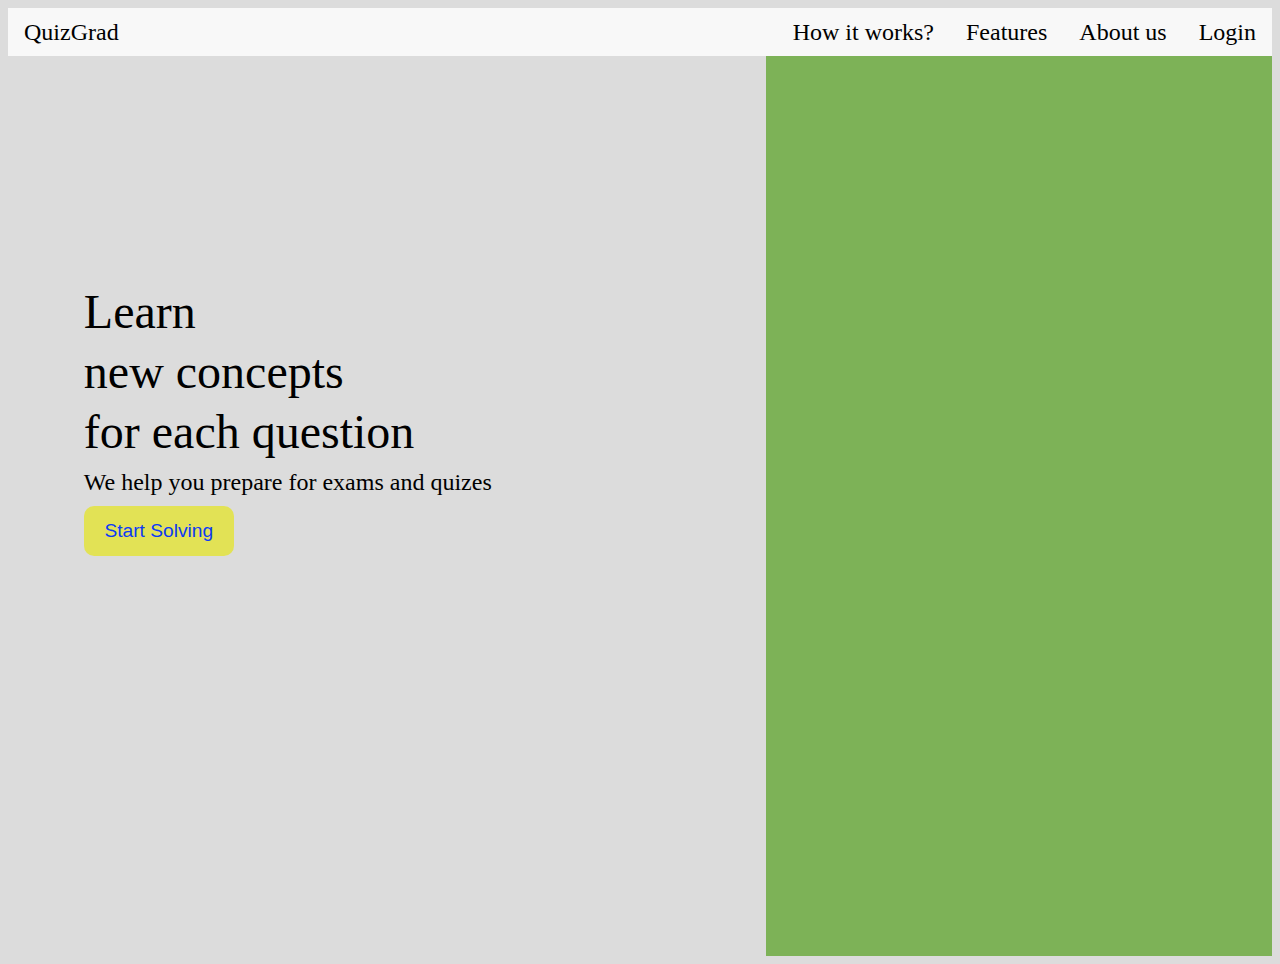
<file: index.html>
<!DOCTYPE html>
<html lang="en">
<head>
    <meta charset="UTF-8">
    <meta name="viewport" content="width=device-width, initial-scale=1.0">
    <title>Quiz App</title>
    <link href="styles.css" rel="stylesheet"></link>
</head>
<body>
    <div class="main">
        <div class="navbar">
            <div class="left">QuizGrad</div>
            <div class="right">
                <a>How it works?</a>
                <a>Features</a>
                <a>About us</a>
                <a>Login</a>
            </div>
        </div>

        <div class="content">
            <div class="left">
                <div class="title">
                    <div class="t">Learn</div>
                    <div class="t">new concepts</div>
                    <div class="t">for each question</div>
                </div>
                <div class="title1">
                    We help you prepare for exams and quizes
                </div>
                <button class="button" id="start" > <a href="./topicPage.html"> Start Solving</a> </button>
            </div>
            <div class="right">
                
            </div>
        </div>

    </div>
</body>
</html>
</file>
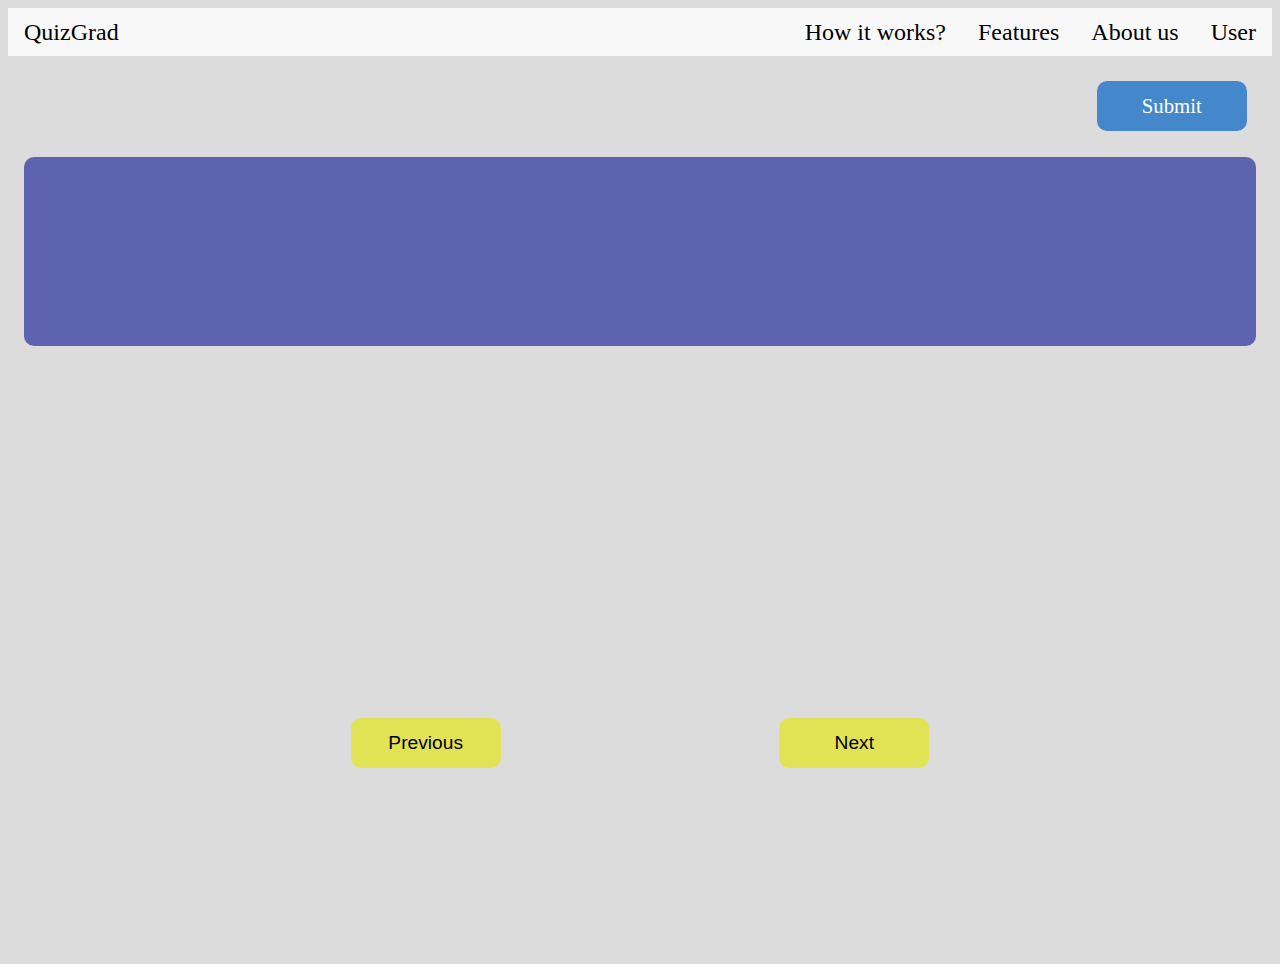
<file: quiz.html>
<!DOCTYPE html>
<html lang="en">
<head>
    <meta charset="UTF-8">
    <meta name="viewport" content="width=device-width, initial-scale=1.0">
    <title>Quiz App</title>
    <link href="styles.css" rel="stylesheet"></link>
</head>
<body>
    <div class="main">
        <div class="navbar">
            <div class="left">QuizGrad</div>
            <div class="right">
                <a>How it works?</a>
                <a>Features</a>
                <a>About us</a>
                <a>User</a>
            </div>
        </div>

        <div class="quizbar">
            <a id="submitQuiz" href="./results.html">Submit</a>
        </div>
        <div class="Qcontent">
            <div class="question">
                <div class="top"></div>
                <div class="bottom"></div>
            </div>

            <div class="navigation">
                <button class = "button" id="prev" onclick="handlePrev()">Previous</button>
                <button class = "button" id="next" onclick="handleNext()">Next</button>
            </div>
        </div>


    </div>
    <script src="quizscript.js"></script>
</body>
</html>
</file>
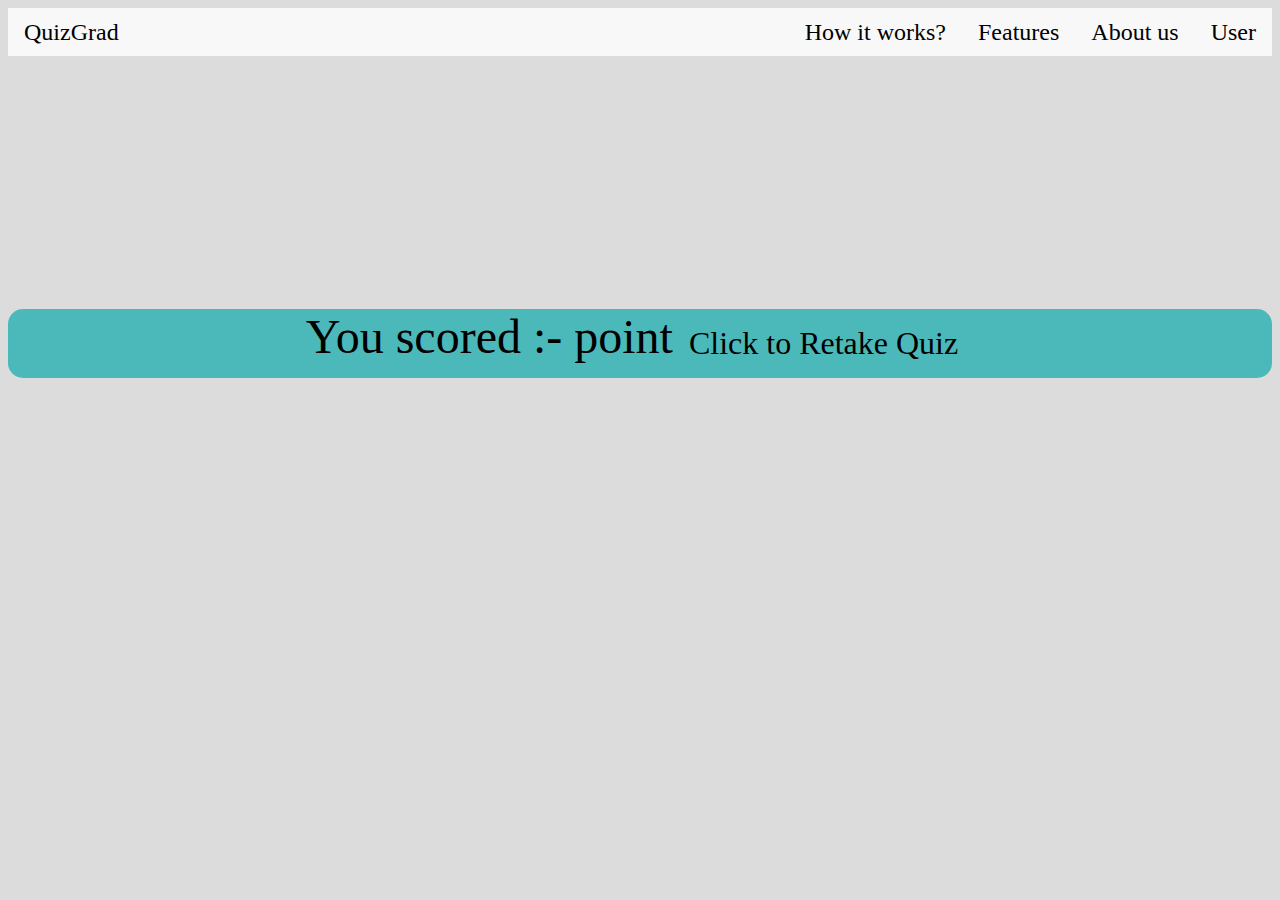
<file: results.html>
<!DOCTYPE html>
<html lang="en">
<head>
    <meta charset="UTF-8">
    <meta name="viewport" content="width=device-width, initial-scale=1.0">
    <title>Quiz App</title>
    <link href="styles.css" rel="stylesheet"></link>
</head>
<body>
    <div class="main">
        <div class="navbar">
            <div class="left">QuizGrad</div>
            <div class="right">
                <a>How it works?</a>
                <a>Features</a>
                <a>About us</a>
                <a>User</a>
            </div>
        </div>

        <div class="Rcontent">
            <div class="scoreCard">
                <span>You scored : </span><span id="scoreSpan"></span> 
            </div>
            <div class="redirect">
            </div>
        </div>

    </div>

    <script src="resultScript.js"></script>
</body>
</html>
</file>
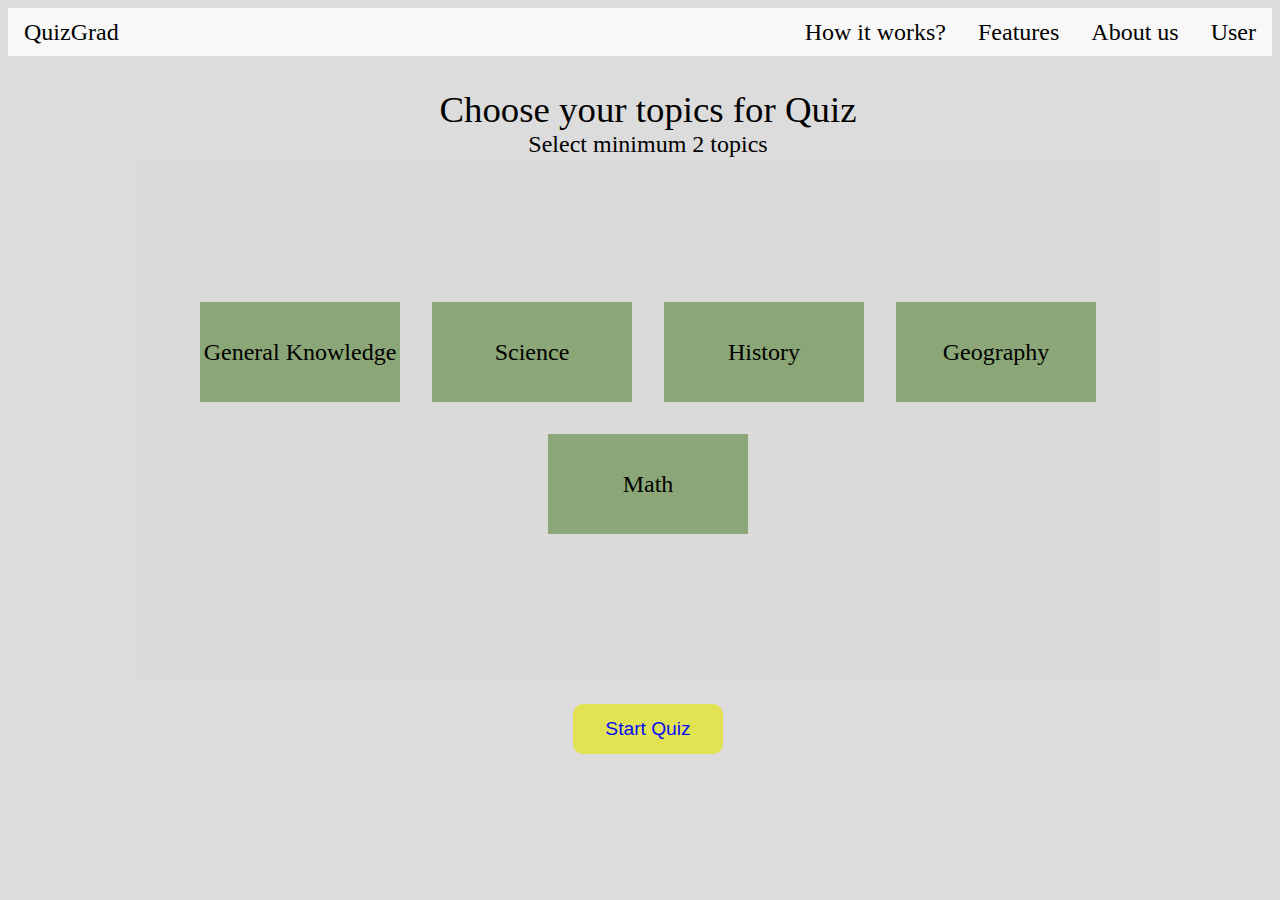
<file: topicPage.html>
<!DOCTYPE html>
<html lang="en">
<head>
    <meta charset="UTF-8">
    <meta name="viewport" content="width=device-width, initial-scale=1.0">
    <title>Quiz App</title>
    <link href="styles.css" rel="stylesheet"></link>
</head>
<body>
    <div class="main">
        <div class="navbar">
            <div class="left">QuizGrad</div>
            <div class="right">
                <a>How it works?</a>
                <a>Features</a>
                <a>About us</a>
                <a>User</a>
            </div>
        </div>
        <div class="Tcontent">
            <div class="heading">Choose your topics for Quiz</div>
            <div class="subheading">Select minimum 2 topics</div>
           
            <div class="topicContent">
                
            </div>

            <button class="button" id="startQuiz"><a class="Link" href="./quiz.html">Start Quiz</a></button>
        </div>

    </div>
    <script src="script.js"></script>
</body>
</html>
</file>
<file: styles.css>
body{
    background-color:rgb(220, 220, 220)
}

.navbar{
    display: flex;
    justify-content: space-between;
    background-color: rgba(255, 255, 255, 0.79);
    height: 3rem;
    align-items: center;
    font-size: 1.5rem;
    padding-right: 1rem;

    .left{
        width: 30%;
        margin-left: 1rem;
    } 

    .right{
        width: 70%;
        display: flex;
        justify-content: flex-end;

        a{
            margin-left: 2rem;
        }

    }
}

.content{
    display: flex;
    height: 100vh;
    .left{
        width: 60%;

        .title{
            display: flex;
            flex-direction: column;
            gap:5px;
            margin: 30% 0 0 10%;
            .t{
                font-size: 3rem;

            }
        }
        .title1{
            display: flex;
            flex-direction: column;
            gap:5px;
            margin: 10px 0 0 10%;
            font-size: 1.5rem;
        }

        #start{

            display: flex;
            flex-direction: column;
            gap:5px;
            margin: 10px 0 0 10%;
            align-items: center;
            justify-content: center;
            font-size: 1.5rem;
            width: 150px;
            height: 50px;
            font-size: 1.2rem;
            border-radius: 10px;
            border: none;
            background-color: rgba(229, 229, 31, 0.714);

            a{
                text-decoration: none;
                color: rgb(13, 59, 244);
            }
        }}

    
    .right{
        background-color: rgb(125, 178, 87);
        width: 40%;

        display: flex;
        justify-content: center;
        

        .image{
            width: 90%;
            background-color: black;
            height: 50%;
            display: flex;
            justify-content: center;
            margin-top: 30%;
            align-items: center;
        }
    }
    
}


/* Topic Page */

.Tcontent{
    width: 100vw;
    display: flex;
    flex-direction: column;
    align-items: center;

    #startQuiz{
        display: flex;
        flex-direction: column;
        margin: 0;
        gap:5px;
        align-items: center;
        justify-content: center;
        font-size: 1.5rem;
        width: 150px;
        height: 50px;
        font-size: 1.2rem;
        border-radius: 10px;
        border: none;
        background-color: rgba(229, 229, 31, 0.714);

        a{
            text-decoration: none;
            color: rgb(5, 13, 246);
        }
    }
}
.topicContent{
    padding-top: 10%;
    padding-bottom: 10%;
    margin: 0 10% 2% 10% ;
    background-color: rgba(219, 219, 219, 0.63);
    display: flex;
    flex-wrap: wrap;
    justify-content: center;
    align-items: center;
}

.topic{
    width: 200px;
    height: 100px;
    margin: 1rem;
    background-color: rgb(140, 167, 119);
    align-items: center;
    justify-content: center;
    display: flex;
    font-size: 1.5rem;

}


.heading{
    font-size: 2.3rem;
    margin-top: 2rem;
}

.subheading{
    font-size: 1.5rem;
}

.selected{
    background-color: rgb(197, 142, 219);
}

.Link{
    pointer-events: none;
}


/* Quiz Page */

.Qcontent{
    height: 100vh;
}

.question{
    height: 70vh;
    padding: 1rem;
}

.top{
    width: 100%;
    height: 30%;
    color: white;
    font-weight: 900;
    background-color: rgb(94, 99, 175);
    border-radius: 10px;
    display: flex;
    justify-content: center;
    align-items: center;
}
.bottom{
    width: 100%;
    background-color: rgb(255, 255, 255);
    border-radius: 10px;
    display: flex;
    gap: 1rem;
    justify-content: center;
    align-items: center;
   
}

.navigation{
    padding: 0 4rem;
    display: flex;
    justify-content: space-evenly;
}
.button{
    font-size: 1.5rem;
    width: 150px;
    height: 50px;
    font-size: 1.2rem;
    border-radius: 10px;
    border: none;
    background-color: rgba(229, 229, 31, 0.714);
}

.question{
    font-size: 1.6rem;
}

.options{
    background-color: rgb(97, 207, 130);
    margin: 1rem;
    padding: 1rem 3rem 1rem ;
    height: 50px;
    max-width: 150px ;
    border-radius: 15px;
    
}

.quizbar{
    display: flex;
    float: right;
    margin: 2%;

    #submitQuiz{
        width: 150px;
        height: 50px;
        border-radius: 10px;
        display: flex;
        justify-content: center;
        align-items: center;
        font-size:1.3rem;
        background-color: rgb(68, 135, 202);
        text-decoration: none;
        color: white;
    }
}

.answerSelection{
    background-color: rgb(192, 155, 235);
}

/* Results page */

.Rcontent{
    display: flex;
    background-color: rgb(75, 185, 185);
    border-radius: 15px;
    justify-content: center;
    align-items: center;
    flex-direction: column;
    margin-top: 20%;
}

.scoreCard{
    font-size: 3rem;
    display: flex;
    
}

.tag{
    text-decoration: none;
    margin: 1rem;
    color: #000000;
    font-size: 2rem;
}
</file>
